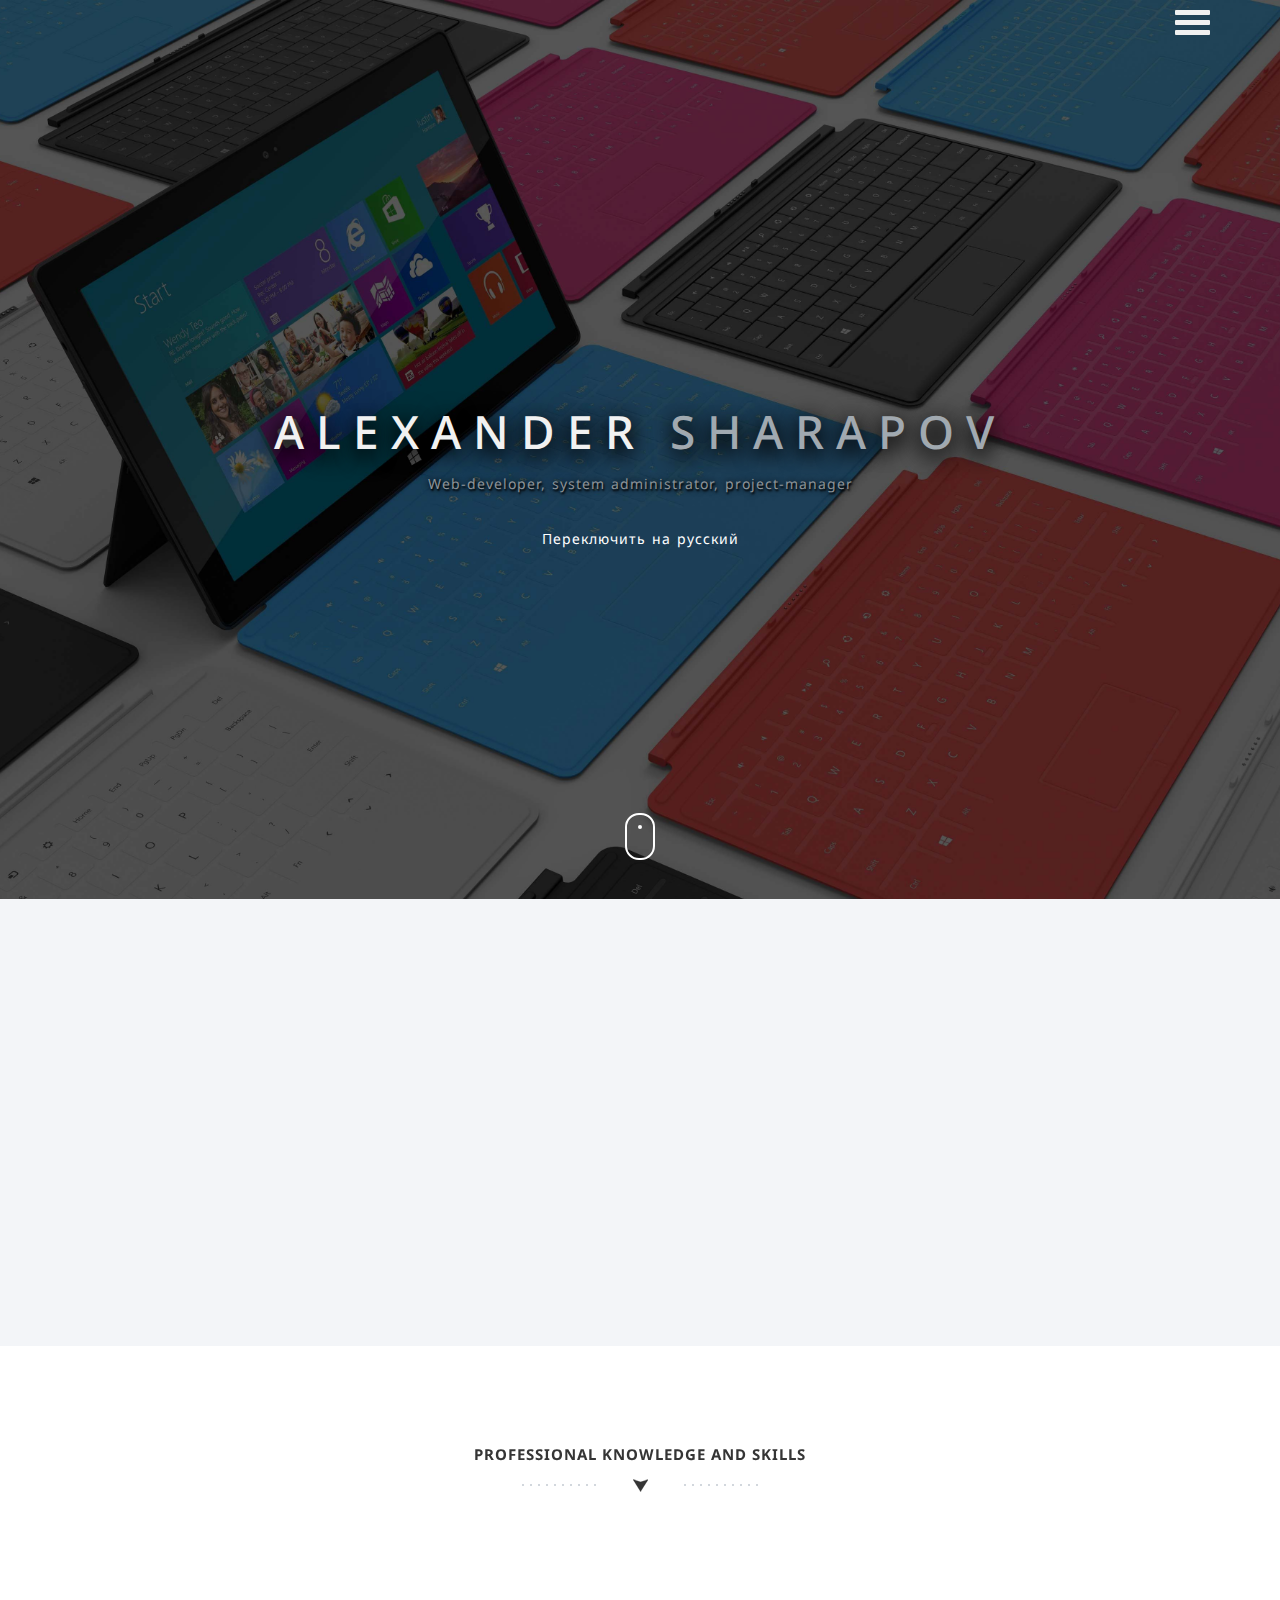
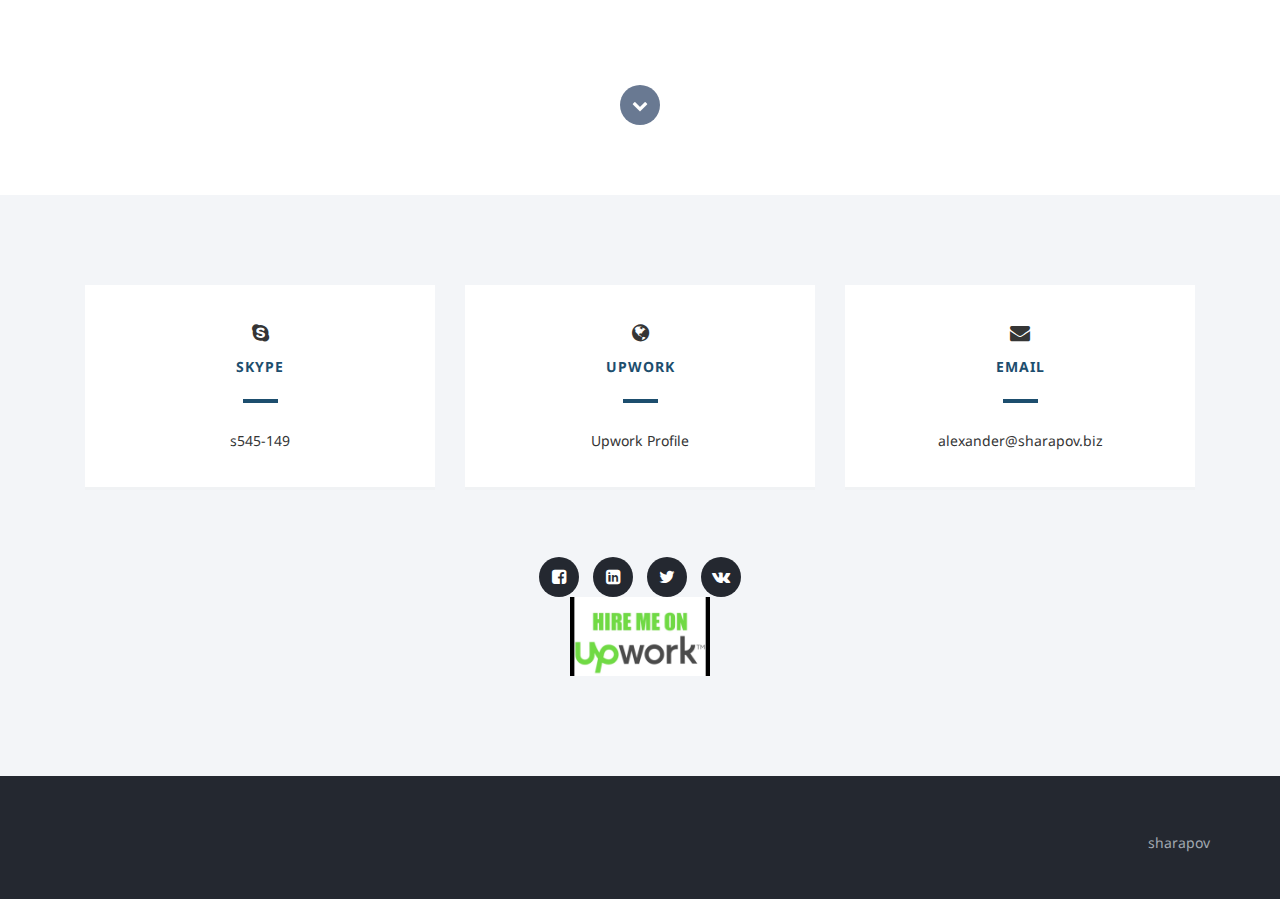
<file: index.html>
<!DOCTYPE html>
<html lang="en">
  <head>
    <meta charset="utf-8">
    <meta http-equiv="X-UA-Compatible" content="IE=edge">
    <meta name="viewport" content="width=device-width, initial-scale=1">
    <title>Alexander Sharapov. Web-developer, system administrator, project-manager.</title>
    <meta name="description" content="Hi there, welcome to my personal page. If my knowledge and skills are suitable for your needs, please contact me.">
    <link href="https://fonts.googleapis.com/css?family=Noto+Sans" rel="stylesheet">
    <link href="css/bootstrap.min.css" rel="stylesheet">
    <link href="css/font-awesome.min.css" rel="stylesheet">
    <link href="css/flexslider.css" rel="stylesheet">
    <link href="css/styles.css" rel="stylesheet">
    <link href="css/queries.css" rel="stylesheet">
    <link href="css/animate.css" rel="stylesheet">
    <!--[if lt IE 9]>
      <script src="js/html5shiv.js" type="text/javascript"></script>
      <script src="js/respond.min.js" type="text/javascript"></script>
    <![endif]-->
      </head>
      <body id="top">
        <header id="home">
          <nav>
            <div class="container-fluid">
              <div class="row">
                <div class="col-md-8 col-md-offset-2 col-sm-8 col-sm-offset-2 col-xs-8 col-xs-offset-2">
                  <nav class="pull">
                    <ul class="top-nav">
                      <li><a href="#intro">About me <span class="indicator"><i class="fa fa-angle-right"></i></span></a></li>
                      <li><a href="#features">My skills<span class="indicator"><i class="fa fa-angle-right"></i></span></a></li>
                      <li><a href="#portfolio">Portfolio <span class="indicator"><i class="fa fa-angle-right"></i></span></a></li>
                      <li><a href="#contact">Contacts <span class="indicator"><i class="fa fa-angle-right"></i></span></a></li>
                    </ul>
                  </nav>
                </div>
              </div>
            </div>
          </nav>
          <section class="hero" id="hero">
            <div class="container">
              <div class="row nav-row">
                <div class="col-md-12 text-right navicon">
                  <a id="nav-toggle" class="nav_slide_button" href="#"><span></span></a>
                </div>
              </div>
              <div class="hero-title">
                <div class="row">
                  <div class="col-md-10 col-md-offset-1 text-center">
                    <h1 class="animated fadeInDown">ALEXANDER <span>SHARAPOV</span></h1>
                    <p class="animated fadeInUp delay-05s">Web-developer, system administrator, project-manager</p>
                    <p class="switch-language"><a href="index-ru.html">Переключить на русский</a></p>
                  </div>
                </div>
              </div>
              <div class="mouse-wrapper animated fadeInDown delay-1s">
                <div class="mouse">
                  <div class="mouse-scroll"></div>
                </div>
              </div>
            </div>
          </section>
        </header>
        <section class="intro text-center section-padding" id="intro">
          <div class="container">
            <div class="row">
              <div class="col-md-8 col-md-offset-2 wp1">
                <h1 class="arrow">About me</h1>
                  <p>Hey there. I'm Alex. I have more than 10 years of experience in web dev and programming, more than 5 years of team play. I have great experience in OOP, MVC, SQL/noSQL databases and VCS. I will provide professional PHP5/7 applications, client-server applications, webapi and e-commerce unit and acceptance testing, UX/UI development. I prefer to find a balance between dev speed and quality of the end product, because when you rush you do the shit, but when you do leisurely there is a little chance to make a best product over the world even that's a simple website.</p>
              </div>
            </div>
          </div>
        </section>
        <section class="features text-center section-padding" id="features">
          <div class="container">
            <div class="row">
              <div class="col-md-12">
                <h1 class="arrow">Professional knowledge and skills</h1>
                <div class="features-wrapper">
                  <div class="col-md-4 wp2">
                    <div class="icon">
                      <i class="fa fa-laptop shadow"></i>
                    </div>
                    <h2>Web-programming</h2>
                    <p>More than 10 years of web-programming, web-sites and applications development alone and/or as a team member. Testing.</p>
                  </div>
                  <div class="col-md-4 wp2 delay-05s">
                    <div class="icon">
                      <i class="fa fa-terminal shadow"></i>
                    </div>
                    <h2>Linux administration</h2>
                    <p>Great experience in Linux/Windows server administering, setup and configuring software, fixing a problems.</p>
                  </div>
                  <div class="col-md-4 wp2 delay-1s">
                    <div class="icon">
                      <i class="fa fa-comments-o shadow"></i>
                    </div>
                    <h2>Project management</h2>
                    <p>Direction, coordination, implementation, execution, quality control and completion of web & mobile projects.</p>
                  </div>
                  <div class="clearfix"></div>
                </div>
              </div>
            </div>
          </div>
        </section>
        <section class="swag text-center">
          <div class="container">
            <div class="row">
              <div class="col-md-8 col-md-offset-2">
                <h1>Portfolio</h1>
                <a href="#portfolio" class="down-arrow-btn"><i class="fa fa-chevron-down"></i></a>
              </div>
            </div>
          </div>
        </section>
        <section class="portfolio text-center section-padding" id="portfolio">
          <div class="container">
            <div class="row">
              <div id="portfolioSlider">
                <ul class="slides">
                  <li>
                    <div class="col-md-4 wp4">
                      <div class="overlay-effect effects clearfix">
                        <div class="img">
                          <img src="portfolio/jjpanda_com.jpg" alt="Email Marketing Tool - JJpanda.com">
                        </div>
                      </div>
                      <h2>Email Marketing Tool - JJpanda.com</h2>
                      <p>It's a complex email marketing tool based on Zend 2 + MySQL. Allows to create custom email lists based on preferred country and industry, upload own lists, run email campaigns and etc. Has a powerful reporting panel.</p>
                      <p><a href="http://jjpanda.com" rel="nofollow" target="_blank">Open web-site</a></p>
                    </div>
                    <div class="col-md-4 wp4 delay-05s">
                      <div class="overlay-effect effects clearfix">
                        <div class="img">
                          <img src="portfolio/ez-spokesperson-creator.jpg" alt="EZ Spokesperson Creator">
                        </div>
                      </div>
                      <h2>EZ Spokesperson Creator</h2>
                      <p>Cloud-based software that has over 100+ pre made spokesperson videos that you can edit and customize. You can choose from many different models and your own graphics and text and even customize the background behind the spokesperson with just a few clicks of mouse!</p>
                      <p><a href="https://ezmembersarea.com" rel="nofollow" target="_blank">Open web-site</a></p>
                    </div>
                    <div class="col-md-4 wp4 delay-1s">
                      <div class="overlay-effect effects clearfix">
                        <div class="img">
                          <img src="portfolio/foxynotes_com.jpg" alt="FoxyNotes">
                        </div>
                      </div>
                      <h2>FoxyNotes</h2>
                      <p>Own project. Google Drive driven cloud based service to automatic publishing gdocs into the blog. Based on Zend Framework 2.</p>
                      <p><a href="http://foxynotes.com" target="_blank">Open web-site</a></p>
                    </div>
                  </li>
                  <li>
                    <div class="col-md-4 wp4">
                      <div class="overlay-effect effects clearfix">
                        <div class="img">
                          <img src="portfolio/smart_wifi_info.jpg" alt="Smart WiFi">
                        </div>
                      </div>
                      <h2>Smart WiFi</h2>
                      <p>Captive portal authentication server and reporting panel. The application works with WiFiDog captive portal and provides portal specific content management and reports for client companies. Based on Zend Framework.</p>
                      <p><a href="http://www.smart-wifi.info" rel="nofollow" target="_blank">Open web-site</a></p>
                    </div>
                    <div class="col-md-4 wp4 delay-05s">
                      <div class="overlay-effect effects clearfix">
                        <div class="img">
                          <img src="portfolio/buhayofw_com.jpg" alt="Social community project BuhayOFW">
                        </div>
                      </div>
                      <h2>Social community project BuhayOFW</h2>
                      <p>It's a large community project where the people are able to ask a questions for government officials, professionals or other members about an issues in the different areas. Also the people can share their interests, working experience, activities, backgrounds or real-life connections. More than 20k active users daily. Custom PHP.</p>
                      <p><a href="http://www.buhayofw.com" rel="nofollow" target="_blank">Open web-site</a></p>
                    </div>
                    <div class="col-md-4 wp4 delay-1s">
                      <div class="overlay-effect effects clearfix">
                        <div class="img">
                          <img src="portfolio/game_ru.jpg" alt="Interactive game">
                        </div>
                      </div>
                      <h2>Interactive game where the users can check their knowledge in interior design</h2>
                      <p>The game has several levels. At each level the user sees an image of interior and four possible design styles and must choose the most suitable style.</p>
                      <p><a href="http://game.archimir.ru/" rel="nofollow" target="_blank">Open web-site</a></p>
                    </div>
                  </li>
                  <li>
                    <div class="col-md-4 wp4">
                      <div class="overlay-effect effects clearfix">
                        <div class="img">
                          <img src="portfolio/purebulk_com.jpg" alt="Pure Bulk, Vitamins and Dietary Supplements">
                        </div>
                      </div>
                      <h2>Pure Bulk, Vitamins and Dietary Supplements</h2>
                      <p>Popular US web-shop of vitamins and dietary supplements. More than 30k active users daily. Based on Magento E-commerce.</p>
                      <p><a href="http://purebulk.com" rel="nofollow" target="_blank">Open web-site</a></p>
                    </div>
                  </li>
                </ul>
              </div>
            </div>
          </div>
        </section>
        <section class="contact swag text-center">
          <div class="container">
            <div class="row">
              <div class="col-md-8 col-md-offset-2">
                <h1>Contacts</h1>
                <a href="#contact" class="down-arrow-btn"><i class="fa fa-chevron-down"></i></a>
              </div>
            </div>
          </div>
        </section>
        <section class="dark-bg text-center section-padding contact-wrap" id="contact">
          <div class="container">
            <div class="row contact-details">
              <div class="col-md-4">
                <div class="light-box box-hover">
                  <h2><i class="fa fa-skype"></i><span>Skype</span></h2>
                  <p><a href="skype:s545-149?chat">s545-149</a></p>
                </div>
              </div>
              <div class="col-md-4">
                <div class="light-box box-hover">
                  <h2><i class="fa fa-globe"></i><span>Upwork</span></h2>
                  <p><a href="https://www.upwork.com/freelancers/sharapov" target="_blank">Upwork Profile</a></p>
                </div>
              </div>
              <div class="col-md-4">
                <div class="light-box box-hover">
                  <h2><i class="fa fa-envelope"></i><span>Email</span></h2>
                  <p><a href="mailto:alexander@sharapov.biz?subject=Ask%20for%20a%20project">alexander@sharapov.biz</a></p>
                </div>
              </div>
            </div>
            <div class="row">
              <div class="col-md-12">
                <ul class="social-buttons">
                  <li><a href="https://www.facebook.com/sharapovalex" class="social-btn" target="_blank"><i class="fa fa-facebook-square"></i></a></li>
                  <li><a href="http://linkedin.com/in/sharapovalexander" class="social-btn" target="_blank"><i class="fa fa-linkedin-square"></i></a></li>
                  <li><a href="https://twitter.com/sharapovalex" class="social-btn" target="_blank"><i class="fa fa-twitter"></i></a></li>
                  <li><a href="http://vk.com/sharapovalexander" class="social-btn" target="_blank"><i class="fa fa-vk"></i></a></li>
                </ul>
              </div>
              <div class="hire-me text-center">
                <a href="https://www.upwork.com/freelancers/sharapov" target="_blank"><img src="/img/hire-me.jpg" /></a>
              </div>
            </div>
          </div>
        </section>
        <footer>
          <div class="container">
            <div class="row">
              <div class="col-md-6">
                <!--ul class="legals">
                  <li><a href="#">Terms &amp; Conditions</a></li>
                  <li><a href="#">Legals</a></li>
                </ul-->
              </div>
              <div class="col-md-6 credit">
                <p><a href="http://www.sharapov.biz/">sharapov</a></p>
              </div>
            </div>
          </div>
        </footer>
        <a href="#top" class="up-btn"><i class="fa fa-chevron-up"></i></a>
        <script src="js/jquery.min.js" type="text/javascript"></script>
        <script src="js/waypoints.min.js" type="text/javascript"></script>
        <script src="js/bootstrap.min.js" type="text/javascript"></script>
        <script src="js/jquery.mousewheel-3.0.6.pack.js" type="text/javascript"></script>
        <script src="js/jquery.flexslider.js" type="text/javascript"></script>
        <script src="js/modernizr.js" type="text/javascript"></script>
        <script src="js/scripts.js" type="text/javascript"></script>
        <!-- Yandex.Metrika counter --> <script type="text/javascript"> (function (d, w, c) { (w[c] = w[c] || []).push(function() { try { w.yaCounter6621283 = new Ya.Metrika({ id:6621283, clickmap:true, trackLinks:true, accurateTrackBounce:true, webvisor:true }); } catch(e) { } }); var n = d.getElementsByTagName("script")[0], s = d.createElement("script"), f = function () { n.parentNode.insertBefore(s, n); }; s.type = "text/javascript"; s.async = true; s.src = "https://mc.yandex.ru/metrika/watch.js"; if (w.opera == "[object Opera]") { d.addEventListener("DOMContentLoaded", f, false); } else { f(); } })(document, window, "yandex_metrika_callbacks"); </script> <noscript><div><img src="https://mc.yandex.ru/watch/6621283" style="position:absolute; left:-9999px;" alt="" /></div></noscript> <!-- /Yandex.Metrika counter -->
      </body>
    </html>
</file>
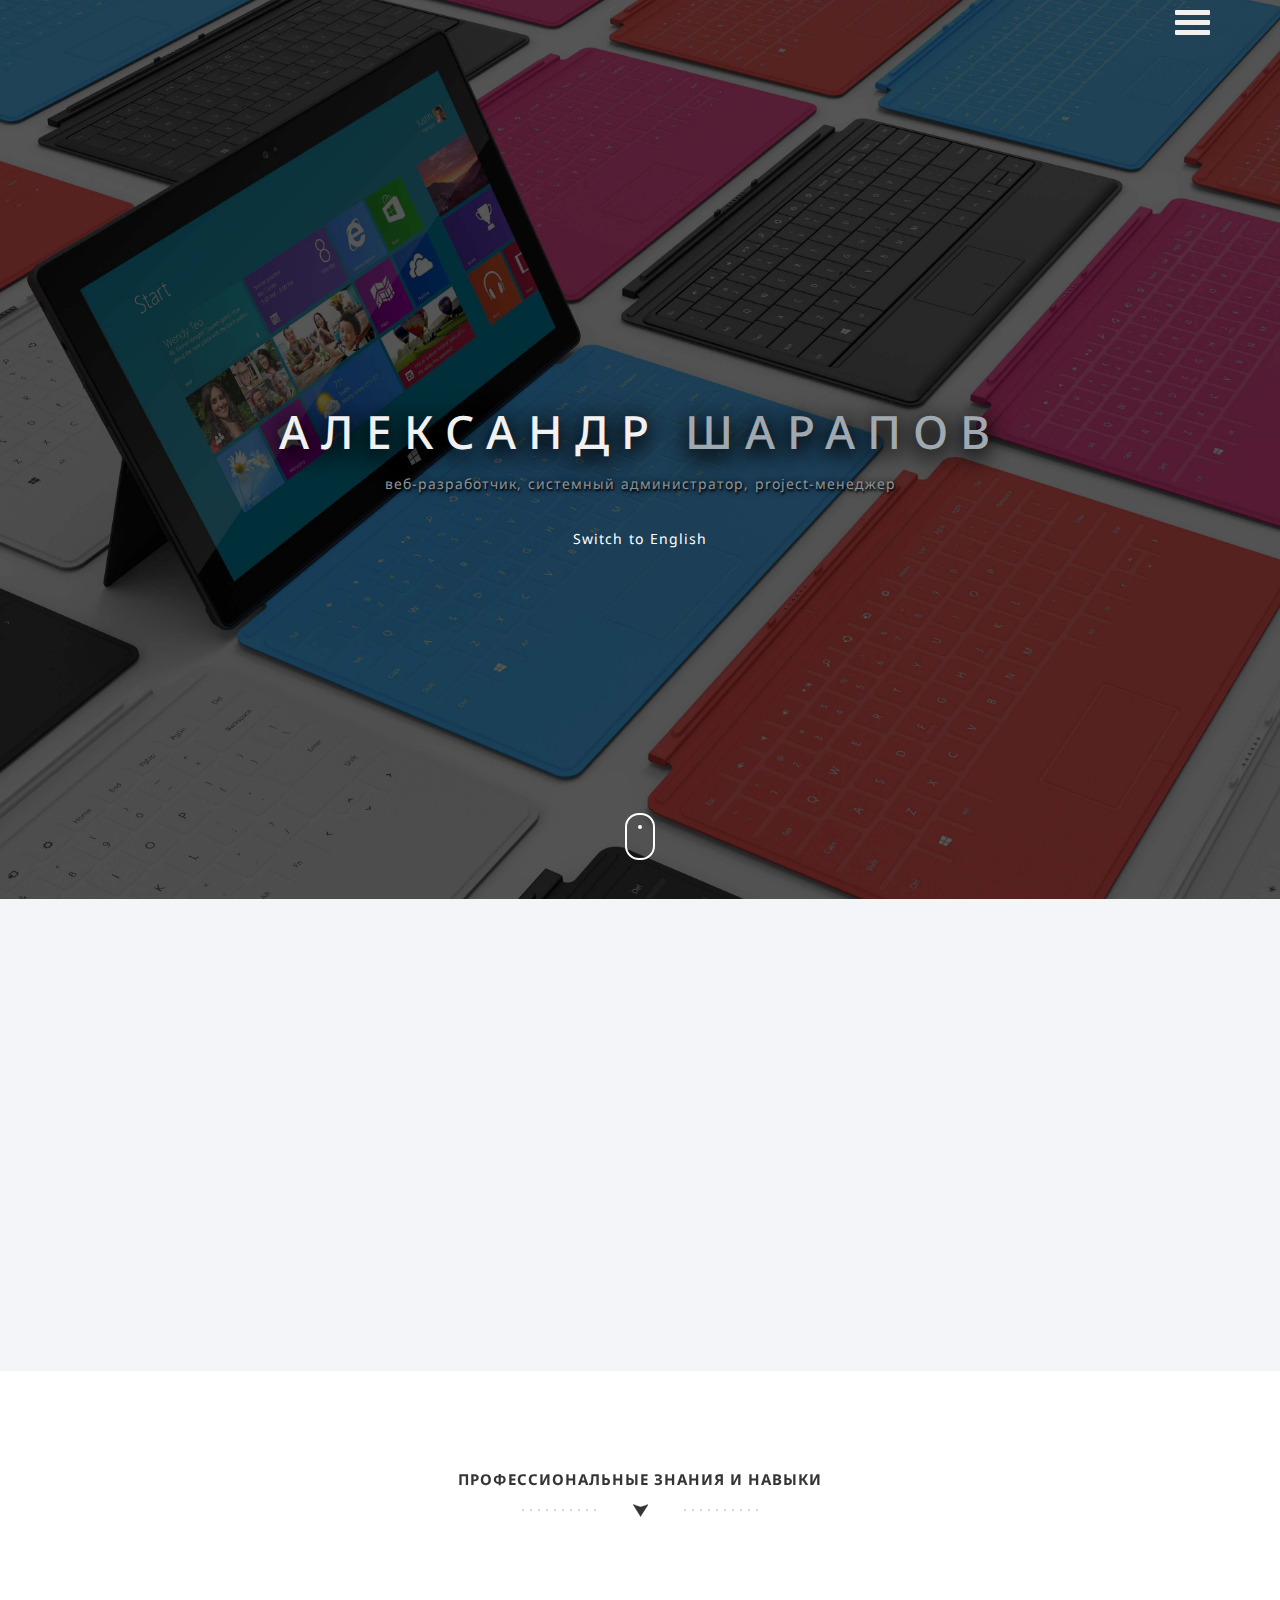
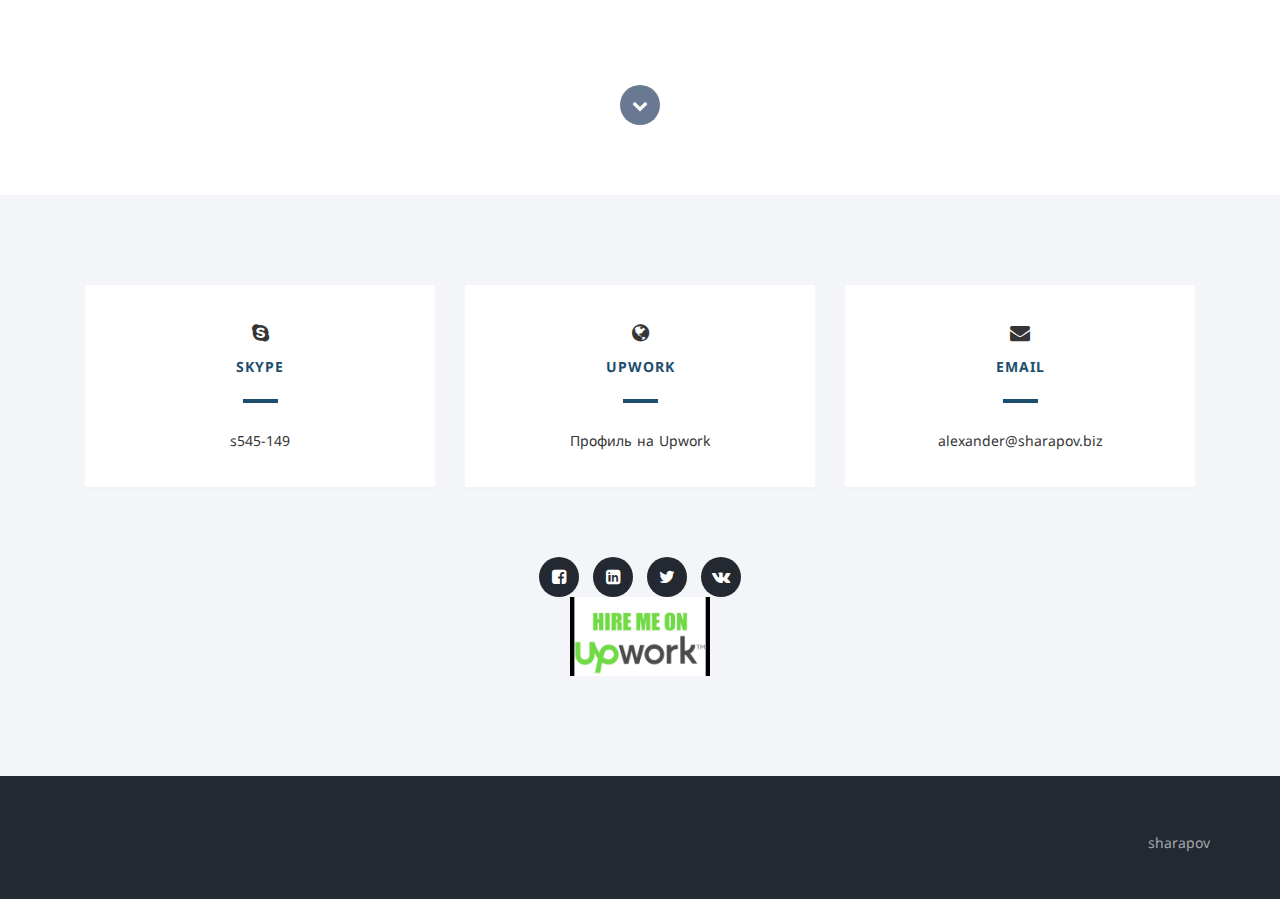
<file: index-ru.html>
<!DOCTYPE html>
<html lang="ru">
  <head>
    <meta charset="utf-8">
    <meta http-equiv="X-UA-Compatible" content="IE=edge">
    <meta name="viewport" content="width=device-width, initial-scale=1">
    <title>Александр Шарапов. Веб-разработчик, системный администратор, project-менеджер.</title>
    <meta name="description" content="Привет, добро пожаловать на мою персональную страницу. Если мои навыки и умения подходят для ваших задач, свяжитесь со мной.">
    <link href="https://fonts.googleapis.com/css?family=Noto+Sans" rel="stylesheet">
    <link href="css/bootstrap.min.css" rel="stylesheet">
    <link href="css/font-awesome.min.css" rel="stylesheet">
    <link href="css/flexslider.css" rel="stylesheet">
    <link href="css/styles.css" rel="stylesheet">
    <link href="css/queries.css" rel="stylesheet">
    <link href="css/animate.css" rel="stylesheet">
    <!--[if lt IE 9]>
      <script src="js/html5shiv.js" type="text/javascript"></script>
      <script src="js/respond.min.js" type="text/javascript"></script>
    <![endif]-->
      </head>
      <body id="top">
        <header id="home">
          <nav>
            <div class="container-fluid">
              <div class="row">
                <div class="col-md-8 col-md-offset-2 col-sm-8 col-sm-offset-2 col-xs-8 col-xs-offset-2">
                  <nav class="pull">
                    <ul class="top-nav">
                      <li><a href="#intro">Обо мне <span class="indicator"><i class="fa fa-angle-right"></i></span></a></li>
                      <li><a href="#features">Навыки и умения <span class="indicator"><i class="fa fa-angle-right"></i></span></a></li>
                      <li><a href="#portfolio">Портфолио <span class="indicator"><i class="fa fa-angle-right"></i></span></a></li>
                      <li><a href="#contact">Контакты <span class="indicator"><i class="fa fa-angle-right"></i></span></a></li>
                    </ul>
                  </nav>
                </div>
              </div>
            </div>
          </nav>
          <section class="hero" id="hero">
            <div class="container">
              <div class="row nav-row">
                <div class="col-md-12 text-right navicon">
                  <a id="nav-toggle" class="nav_slide_button" href="#"><span></span></a>
                </div>
              </div>
              <div class="hero-title">
                <div class="row">
                  <div class="col-md-10 col-md-offset-1 text-center">
                    <h1 class="animated fadeInDown">АЛЕКСАНДР <span>ШАРАПОВ</span></h1>
                    <p class="animated fadeInUp delay-05s">веб-разработчик, системный администратор, project-менеджер</p>
                    <p class="switch-language"><a href="index.html">Switch to English</a></p>
                  </div>
                </div>
              </div>
              <div class="mouse-wrapper animated fadeInDown delay-1s">
                <div class="mouse">
                  <div class="mouse-scroll"></div>
                </div>
              </div>
            </div>
          </section>
        </header>
        <section class="intro text-center section-padding" id="intro">
          <div class="container">
            <div class="row">
              <div class="col-md-8 col-md-offset-2 wp1">
                <h1 class="arrow">Обо мне</h1>
                  <p>Привет, меня зовут Александр. Я занимаюсь веб-разработкой более 10 лет, более 5 лет командной работы. Владею различными технологиями и принципами ведения разработки. Имею опыт в администрировании Linux и Windows серверов, а так же управлением командой и управлением проектами. Имею отличные знания ООП, большой опыт работы с MVC фреймворками, системами баз данных и контроля версий, разработки клиент-серверных приложений с использованием JSON-RPC, SOAP и REST-API архитектуры, методиками модульного и приемочного тестирования, проектирования пользовательских интерфейсов.</p>
              </div>
            </div>
          </div>
        </section>
        <section class="features text-center section-padding" id="features">
          <div class="container">
            <div class="row">
              <div class="col-md-12">
                <h1 class="arrow">Профессиональные знания и навыки</h1>
                <div class="features-wrapper">
                  <div class="col-md-4 wp2">
                    <div class="icon">
                      <i class="fa fa-laptop shadow"></i>
                    </div>
                    <h2>Веб-программирование</h2>
                    <p>Более десяти лет работы в области веб-программирования и разработки веб-проектов и приложений любой сложности, как в команде, так и в одиночку. Тестирование.</p>
                  </div>
                  <div class="col-md-4 wp2 delay-05s">
                    <div class="icon">
                      <i class="fa fa-terminal shadow"></i>
                    </div>
                    <h2>Администрирование серверов</h2>
                    <p>Большой опыт администрирования серверов на базе Linux и Windows, установка ПО, решение проблем.</p>
                  </div>
                  <div class="col-md-4 wp2 delay-1s">
                    <div class="icon">
                      <i class="fa fa-comments-o shadow"></i>
                    </div>
                    <h2>Управление проектами</h2>
                    <p>Разработка норм и правил реализации, планирование и контроль сроков, ведение коммуникаций, координирование команды разработчиков.</p>
                  </div>
                  <div class="clearfix"></div>
                </div>
              </div>
            </div>
          </div>
        </section>
        <section class="swag text-center">
          <div class="container">
            <div class="row">
              <div class="col-md-8 col-md-offset-2">
                <h1>Портфолио</h1>
                <a href="#portfolio" class="down-arrow-btn"><i class="fa fa-chevron-down"></i></a>
              </div>
            </div>
          </div>
        </section>
        <section class="portfolio text-center section-padding" id="portfolio">
          <div class="container">
            <div class="row">
              <div id="portfolioSlider">
                <ul class="slides">
                  <li>
                    <div class="col-md-4 wp4">
                      <div class="overlay-effect effects clearfix">
                        <div class="img">
                          <img src="portfolio/jjpanda_com.jpg" alt="Утилита для Email маркетинга">
                        </div>
                      </div>
                      <h2>Утилита для Email маркетинга</h2>
                      <p>Маркетинговая утилита, позволяющая пользователям делать массовые рассылки по электронной почте. Позволяет создавать списки Email, создавать кампании и пр. Создано на базе Zend Framework 2.</p>
                      <p><a href="http://jjpanda.com" rel="nofollow" target="_blank">Открыть сайт</a></p>
                    </div>
                    <div class="col-md-4 wp4 delay-05s">
                      <div class="overlay-effect effects clearfix">
                        <div class="img">
                          <img src="portfolio/ez-spokesperson-creator.jpg" alt="EZ Spokesperson Creator">
                        </div>
                      </div>
                      <h2>EZ Spokesperson Creator</h2>
                      <p>Первый в мире облачный сервис для создания маркетинговых видео с участием живых актеров. Позволяет легко создать маркетинговое видео на любую тематику.</p>
                      <p><a href="https://ezmembersarea.com" rel="nofollow" target="_blank">Открыть сайт</a></p>
                    </div>
                    <div class="col-md-4 wp4 delay-1s">
                      <div class="overlay-effect effects clearfix">
                        <div class="img">
                          <img src="portfolio/foxynotes_com.jpg" alt="Блог-платформа FoxyNotes">
                        </div>
                      </div>
                      <h2>Блог-платформа FoxyNotes</h2>
                      <p>Собственный проект. Сервис, превращающий ваш Google Диск в систему управления контентом. Создано на базе Zend Framework 2.</p>
                      <p><a href="http://foxynotes.com" target="_blank">Открыть сайт</a></p>
                    </div>
                  </li>
                  <li>
                    <div class="col-md-4 wp4">
                      <div class="overlay-effect effects clearfix">
                        <div class="img">
                          <img src="portfolio/smart_wifi_info.jpg" alt="Smart WiFi">
                        </div>
                      </div>
                      <h2>Smart WiFi</h2>
                      <p>Сервис аутентификации клиентских устройств в WiFi сети по технологии captive portal и панель управления. Создано на базе Zend Framework.</p>
                      <p><a href="http://www.smart-wifi.info" rel="nofollow" target="_blank">Открыть сайт</a></p>
                    </div>
                    <div class="col-md-4 wp4 delay-05s">
                      <div class="overlay-effect effects clearfix">
                        <div class="img">
                          <img src="portfolio/buhayofw_com.jpg" alt="QA портал BuhayOFW">
                        </div>
                      </div>
                      <h2>QA портал BuhayOFW</h2>
                      <p>Популярный портал, использующийся в основном филиппинскими рабочими для выяснения особенностей работы за границей и/или в своей стране. Более 20 тысяч активных пользователей ежедневно. Создан на собственном движке.</p>
                      <p><a href="http://www.buhayofw.com" rel="nofollow" target="_blank">Открыть сайт</a></p>
                    </div>
                    <div class="col-md-4 wp4 delay-1s">
                      <div class="overlay-effect effects clearfix">
                        <div class="img">
                          <img src="portfolio/game_ru.jpg" alt="Интерактивная игра Угадай стиль интерьера">
                        </div>
                      </div>
                      <h2>Интерактивная игра "Угадай стиль интерьера"</h2>
                      <p>Интерактивная игра в которой пользователи по картинке должны угадать стиль интерьера.</p>
                      <p><a href="http://game.archimir.ru/" rel="nofollow" target="_blank">Открыть сайт</a></p>
                    </div>
                  </li>
                  <li>
                    <div class="col-md-4 wp4">
                      <div class="overlay-effect effects clearfix">
                        <div class="img">
                          <img src="portfolio/purebulk_com.jpg" alt="Purebulk.com интернет-магазин">
                        </div>
                      </div>
                      <h2>Purebulk.com интернет-магазин</h2>
                      <p>Популярный американский интернет-магазин пищевых добавок и БАДов. Более 20 тыс активных пользователей ежедневно. Создано на базе Magento E-commerce.</p>
                      <p><a href="http://purebulk.com" rel="nofollow" target="_blank">Открыть сайт</a></p>
                    </div>
                  </li>
                </ul>
              </div>
            </div>
          </div>
        </section>
        <section class="contact swag text-center">
          <div class="container">
            <div class="row">
              <div class="col-md-8 col-md-offset-2">
                <h1>Контакты</h1>
                <a href="#contact" class="down-arrow-btn"><i class="fa fa-chevron-down"></i></a>
              </div>
            </div>
          </div>
        </section>
        <section class="dark-bg text-center section-padding contact-wrap" id="contact">
          <div class="container">
            <div class="row contact-details">
              <div class="col-md-4">
                <div class="light-box box-hover">
                  <h2><i class="fa fa-skype"></i><span>Skype</span></h2>
                  <p><a href="skype:s545-149?chat">s545-149</a></p>
                </div>
              </div>
              <div class="col-md-4">
                <div class="light-box box-hover">
                  <h2><i class="fa fa-globe"></i><span>Upwork</span></h2>
                  <p><a href="https://www.upwork.com/freelancers/sharapov" target="_blank">Профиль на Upwork</a></p>
                </div>
              </div>
              <div class="col-md-4">
                <div class="light-box box-hover">
                  <h2><i class="fa fa-envelope"></i><span>Email</span></h2>
                  <p><a href="mailto:alexander@sharapov.biz?subject=Ask%20for%20a%20project">alexander@sharapov.biz</a></p>
                </div>
              </div>
            </div>
            <div class="row">
              <div class="col-md-12">
                <ul class="social-buttons">
                  <li><a href="https://www.facebook.com/sharapovalex" class="social-btn" target="_blank"><i class="fa fa-facebook-square"></i></a></li>
                  <li><a href="http://linkedin.com/in/sharapovalexander" class="social-btn" target="_blank"><i class="fa fa-linkedin-square"></i></a></li>
                  <li><a href="https://twitter.com/sharapovalex" class="social-btn" target="_blank"><i class="fa fa-twitter"></i></a></li>
                  <li><a href="http://vk.com/sharapovalexander" class="social-btn" target="_blank"><i class="fa fa-vk"></i></a></li>
                </ul>
              </div>
              <div class="hire-me text-center">
                <a href="https://www.upwork.com/freelancers/sharapov" target="_blank"><img src="/img/hire-me.jpg" /></a>
              </div>
            </div>
          </div>
        </section>
        <footer>
          <div class="container">
            <div class="row">
              <div class="col-md-6">
                <!--ul class="legals">
                  <li><a href="#">Terms &amp; Conditions</a></li>
                  <li><a href="#">Legals</a></li>
                </ul-->
              </div>
              <div class="col-md-6 credit">
                <p><a href="http://www.sharapov.biz/">sharapov</a></p>
              </div>
            </div>
          </div>
        </footer>
        <a href="#top" class="up-btn"><i class="fa fa-chevron-up"></i></a>
        <script src="js/jquery.min.js" type="text/javascript"></script>
        <script src="js/waypoints.min.js" type="text/javascript"></script>
        <script src="js/bootstrap.min.js" type="text/javascript"></script>
        <script src="js/jquery.mousewheel-3.0.6.pack.js" type="text/javascript"></script>
        <script src="js/jquery.flexslider.js" type="text/javascript"></script>
        <script src="js/modernizr.js" type="text/javascript"></script>
        <script src="js/scripts.js" type="text/javascript"></script>
        <!-- Yandex.Metrika counter --> <script type="text/javascript"> (function (d, w, c) { (w[c] = w[c] || []).push(function() { try { w.yaCounter6621283 = new Ya.Metrika({ id:6621283, clickmap:true, trackLinks:true, accurateTrackBounce:true, webvisor:true }); } catch(e) { } }); var n = d.getElementsByTagName("script")[0], s = d.createElement("script"), f = function () { n.parentNode.insertBefore(s, n); }; s.type = "text/javascript"; s.async = true; s.src = "https://mc.yandex.ru/metrika/watch.js"; if (w.opera == "[object Opera]") { d.addEventListener("DOMContentLoaded", f, false); } else { f(); } })(document, window, "yandex_metrika_callbacks"); </script> <noscript><div><img src="https://mc.yandex.ru/watch/6621283" style="position:absolute; left:-9999px;" alt="" /></div></noscript> <!-- /Yandex.Metrika counter -->
      </body>
    </html>
</file>
<file: css/queries.css>
/* 320px (iPhone) */
@media screen and (max-width:320px) {
}
/* 480px (WVGA - Low End Windows Phone) */
@media screen and (max-width:480px) {
	.wrapper { background: #f3f5f8; height: 640px; }
	.iphone { display: none; }
	.fluid-white { display: none; }
	.wp2, .wp4, .wp5, .light-box { margin-bottom: 30px; }
	.legals { text-align: center; margin: 0; padding: 0; }
	.credit { text-align: center; }
}
/* xGA iPad */
@media screen and (max-width:1024px) {
	.wp3 { background-position: 50px 0; }
	.swag { background-attachment: scroll; }
	.subscribe { background-attachment: scroll; }
}
/* 1200px (Small Desktop, Netbook) */
@media screen and (max-width:1280px) {
	.wp3 { background-position: 50px 0; }
}
/* Bootstrap 990px Breakpoint to 480px */
@media screen and (min-width:480px) and (max-width:991px) {
	.iphone { display: none; }
	.fluid-white { display: none; }
	.wrapper { background: #f3f5f8; height: 540px; }
	.wp2, .wp4, .wp5, .light-box { margin-bottom: 30px; }
	.legals { text-align: center; margin: 0; padding: 0; }
	.credit { text-align: center; }
}
</file>
<file: css/styles.css>
/* ! normalize.css v1.0.0 | MIT License | git.io/normalize */

/* ==========================================================================
HTML5 display definitions
========================================================================== */

/* * Corrects `block` display not defined in IE 6/7/8/9 and Firefox 3. */

article, aside, details, figcaption, figure, footer, header, hgroup, nav, section, summary {
  display: block;
}

/* * Corrects `inline-block` display not defined in IE 6/7/8/9 and Firefox 3. */
audio, canvas, video {
  display: inline-block;
  *display: inline;
  *zoom: 1;
}

/* * Prevents modern browsers from displaying `audio` without controls.
* Remove excess height in iOS 5 devices. */
audio:not([controls]) {
  display: none;
  height: 0;
}

/* * Addresses styling for `hidden` attribute not present in IE 7/8/9, Firefox 3, * and Safari 4.
* Known issue:no IE 6 support. */
[hidden] {
  display: none;
}

/* ==========================================================================
Base
========================================================================== */
/* * 1. Corrects text resizing oddly in IE 6/7 when body `font-size` is set using
*    `em` units.
* 2. Prevents iOS text size adjust after orientation change, without disabling
*    user zoom. */

html {
  font-size: 100%; /* 1 */
  -webkit-text-size-adjust: 100%; /* 2 */
  -ms-text-size-adjust: 100%; /* 2 */
}

html, html a {
  -webkit-font-smoothing: antialiased;
  text-shadow: 1px 1px 1px rgba(0, 0, 0, 0.004);
}

/* * Addresses `font-family` inconsistency between `textarea` and other form
* elements. */
html, button, input, select, textarea {
  font-family: 'Noto Sans', sans-serif;
}

/* * Addresses margins handled incorrectly in IE 6/7. */
body {
  margin: 0;
  font-family: 'Noto Sans', sans-serif;
}

/* ==========================================================================
Links
========================================================================== */
/* * Addresses `outline` inconsistency between Chrome and other browsers. */

a:focus {
  outline: thin dotted;
}

/* * Improves readability when focused and also mouse hovered in all browsers. */
a:active, a:hover {
  outline: 0;
}

/* ==========================================================================
Typography
========================================================================== */
/* * Addresses font sizes and margins set differently in IE 6/7.
* Addresses font sizes within `section` and `article` in Firefox 4+, Safari 5, * and Chrome. */

h1 {
  font-size: 2em;
  margin: 0.67em 0;
  color: #353535;
}

h2 {
  font-size: 1.5em;
  margin: 0.83em 0;
}

h3 {
  font-size: 1.17em;
  margin: 1em 0;
}

h4 {
  font-size: 1em;
  margin: 1.33em 0;
}

h5 {
  font-size: 0.83em;
  margin: 1.67em 0;
}

h6 {
  font-size: 0.75em;
  margin: 2.33em 0;
}

/* * Addresses styling not present in IE 7/8/9, Safari 5, and Chrome. */
abbr[title] {
  border-bottom: 1px dotted;
}

/* * Addresses style set to `bolder` in Firefox 3+, Safari 4/5, and Chrome. */
b, strong {
  font-weight: bold;
}

blockquote {
  margin: 1em 40px;
}

/* * Addresses styling not present in Safari 5 and Chrome. */
dfn {
  font-style: italic;
}

/* * Addresses styling not present in IE 6/7/8/9. */
mark {
  background: #ffff00;
  color: #000000;
}

/* * Addresses margins set differently in IE 6/7. */
p, pre {
  margin: 1em 0;
}

/* * Corrects font family set oddly in IE 6, Safari 4/5, and Chrome. */
code, kbd, pre, samp {
  font-family: monospace, serif;
  _font-family: 'courier new', monospace;
  font-size: 1em;
}

/* * Improves readability of pre-formatted text in all browsers. */
pre {
  white-space: pre;
  white-space: pre-wrap;
  word-wrap: break-word;
}

/* * Addresses CSS quotes not supported in IE 6/7. */
q {
  quotes: none;
}

/* * Addresses `quotes` property not supported in Safari 4. */
q:before, q:after {
  content: '';
  content: none;
}

small {
  font-size: 75%;
}

/* * Prevents `sub` and `sup` affecting `line-height` in all browsers. */
sub, sup {
  font-size: 75%;
  line-height: 0;
  position: relative;
  vertical-align: baseline;
}

sup {
  top: -0.5em;
}

sub {
  bottom: -0.25em;
}

/* ==========================================================================
Lists
========================================================================== */
/* * Addresses margins set differently in IE 6/7. */

dl, menu, ol, ul {
  margin: 1em 0;
}

dd {
  margin: 0 0 0 40px;
}

/* * Addresses paddings set differently in IE 6/7. */
menu, ol, ul {
  padding: 0 0 0 40px;
}

/* * Corrects list images handled incorrectly in IE 7. */
nav ul, nav ol {
  list-style: none;
  list-style-image: none;
}

/* ==========================================================================
Embedded content
========================================================================== */
/* * 1. Removes border when inside `a` element in IE 6/7/8/9 and Firefox 3.
* 2. Improves image quality when scaled in IE 7. */

img {
  border: 0; /* 1 */
  -ms-interpolation-mode: bicubic; /* 2 */
}

/* * Corrects overflow displayed oddly in IE 9. */
svg:not(:root) {
  overflow: hidden;
}

/* ==========================================================================
Figures
========================================================================== */
/* * Addresses margin not present in IE 6/7/8/9, Safari 5, and Opera 11. */

figure {
  margin: 0;
}

/* ==========================================================================
Forms
========================================================================== */
/* * Corrects margin displayed oddly in IE 6/7. */

form {
  margin: 0;
}

/* * Define consistent border, margin, and padding. */
fieldset {
  border: 1px solid #c0c0c0;
  margin: 0 2px;
  padding: 0.35em 0.625em 0.75em;
}

/* * 1. Corrects color not being inherited in IE 6/7/8/9.
* 2. Corrects text not wrapping in Firefox 3.
* 3. Corrects alignment displayed oddly in IE 6/7. */
legend {
  border: 0; /* 1 */
  padding: 0;
  white-space: normal; /* 2 */
  *margin-left: -7px; /* 3 */
}

/* * 1. Corrects font size not being inherited in all browsers.
* 2. Addresses margins set differently in IE 6/7, Firefox 3+, Safari 5, *    and Chrome.
* 3. Improves appearance and consistency in all browsers. */
button, input, select, textarea {
  font-size: 100%; /* 1 */
  margin: 0; /* 2 */
  vertical-align: baseline; /* 3 */
  *vertical-align: middle; /* 3 */
}

/* * Addresses Firefox 3+ setting `line-height` on `input` using ` !important` in
* the UA stylesheet. */
button, input {
  line-height: normal;
}

/* * 1. Avoid the WebKit bug in Android 4.0.* where (2) destroys native `audio`
*    and `video` controls.
* 2. Corrects inability to style clickable `input` types in iOS.
* 3. Improves usability and consistency of cursor style between image-type
*    `input` and others.
* 4. Removes inner spacing in IE 7 without affecting normal text inputs.
*    Known issue:inner spacing remains in IE 6. */
button, html input[type="button"], /* 1 */
input[type="reset"], input[type="submit"] {
  -webkit-appearance: button; /* 2 */
  cursor: pointer; /* 3 */
  *overflow: visible; /* 4 */
}

/* * Re-set default cursor for disabled elements. */
button[disabled], input[disabled] {
  cursor: default;
}

/* * 1. Addresses box sizing set to content-box in IE 8/9.
* 2. Removes excess padding in IE 8/9.
* 3. Removes excess padding in IE 7.
*    Known issue:excess padding remains in IE 6. */
input[type="checkbox"], input[type="radio"] {
  box-sizing: border-box; /* 1 */
  padding: 0; /* 2 */
  *height: 13px; /* 3 */
  *width: 13px; /* 3 */
}

/* * 1. Addresses `appearance` set to `searchfield` in Safari 5 and Chrome.
* 2. Addresses `box-sizing` set to `border-box` in Safari 5 and Chrome
*    (include `-moz` to future-proof). */
input[type="search"] {
  -webkit-appearance: textfield; /* 1 */
  -moz-box-sizing: content-box;
  -webkit-box-sizing: content-box; /* 2 */
  box-sizing: content-box;
}

/* * Removes inner padding and search cancel button in Safari 5 and Chrome
* on OS X. */
input[type="search"]::-webkit-search-cancel-button, input[type="search"]::-webkit-search-decoration {
  -webkit-appearance: none;
}

/* * Removes inner padding and border in Firefox 3+. */
button::-moz-focus-inner, input::-moz-focus-inner {
  border: 0;
  padding: 0;
}

/* * 1. Removes default vertical scrollbar in IE 6/7/8/9.
* 2. Improves readability and alignment in all browsers. */
textarea {
  overflow: auto; /* 1 */
  vertical-align: top; /* 2 */
}

/* ==========================================================================
Tables
========================================================================== */
/* * Remove most spacing between table cells. */
table {
  border-collapse: collapse;
  border-spacing: 0;
}

/* ==========================================================================
Global Styles
========================================================================== */
a {
  color: #353535;
  -webkit-transition: all 0.5s;
  -moz-transition: all 0.5s;
  -o-transition: all 0.5s;
  transition: all 0.5s;
}

a:hover, a:focus {
  color: #1d4e6e;
  text-decoration: none;
}

p {
  color: #8c9398;
  word-spacing: 1px;
  line-height: 25px;
  font-size: 14px;
}

h2 {
  font-size: 15px;
  color: #353535;
  text-transform: uppercase;
  font-weight: bold;
}

h2::after {
  content: " ";
  border: solid 2px #1d4e6e;
  display: block;
  width: 35px;
  margin: 25px auto;
}

.section-padding {
  padding: 90px 0 100px;
  position: relative;
  z-index: 100;
}

.dark-bg {
  background: #f3f5f8;
}

.light-bg {
  background-color: #ffffff;
}

.dark-box {
  background: #f3f5f8;
  -webkit-box-shadow: 0px 3px 0px 0px #f0f2f4;
  -moz-box-shadow: 0px 3px 0px 0px #f0f2f4;
  box-shadow: 0px 3px 0px 0px #f0f2f4;
}

.light-box {
  background-color: #ffffff;
  -webkit-box-shadow: 0px 3px 0px 0px #f0f2f4;
  -moz-box-shadow: 0px 3px 0px 0px #f0f2f4;
  box-shadow: 0px 3px 0px 0px #f0f2f4;
  padding: 20px 0;
}

.light-box:hover, .light-box:focus {
  -webkit-box-shadow: 0px 3px 0px 0px #1d4e6e;
  -moz-box-shadow: 0px 3px 0px 0px #1d4e6e;
  box-shadow: 0px 3px 0px 0px #1d4e6e;
}

.box-hover {
  transition: all 500ms ease-in-out;
  -webkit-transition: all 500ms ease-in-out;
  -moz-transition: all 500ms ease-in-out;
  -o-transition: all 500ms ease-in-out;
}

.box-hover:hover, .box-hover:focus {
  transform: translate(0, -15px);
  -webkit-transform: translate(0, -15px);
  -ms-transform: translate(0, -15px);
}

.wrapper {
  height: 650px;
}

.nopadding {
  padding: 0;
}

.inner {
  padding-top: 170px;
}

/* ==========================================================================
Navigation
========================================================================== */
nav {
  background-color: #242830;
  margin-top: -1px;
}

nav ul {
  list-style: none;
  padding: 0;
}

nav ul li {
  color: rgba(255, 255, 255, 0.6);
  display: block;
  border-bottom: 1px dotted rgba(255, 255, 255, 0.2);
  transition: all 0.5s ease;
  -moz-transition: all 0.5s ease;
  -webkit-transition: all 0.5s ease;
  -o-transition: all 0.5s ease;
  padding-left: 0;
  position: relative;
}

nav ul li:last-child {
  border: none;
}

nav ul li a {
  color: rgba(255, 255, 255, 0.6);
  display: block;
  padding: 20px;
  transition: all 0.5s ease;
  -moz-transition: all 0.5s ease;
  -webkit-transition: all 0.5s ease;
  -o-transition: all 0.5s ease;
  padding-left: 0;
  position: relative;
}

nav ul li a:hover, nav ul li a:focus {
  text-decoration: none;
  color: rgba(255, 255, 255, 1);
}

#nav-toggle {
  position: absolute;
  right: 15px;
  top: 0;
}

#nav-toggle {
  cursor: pointer;
  padding: 10px 35px 16px 0px;
}

#nav-toggle span, #nav-toggle span:before, #nav-toggle span:after {
  cursor: pointer;
  border-radius: 1px;
  -moz-border-radius: 1px;
  -webkit-border-radius: 1px;
  -o-border-radius: 1px;
  height: 5px;
  width: 35px;
  background: #f1f1f1;
  position: absolute;
  display: block;
  content: '';
}

#nav-toggle span:before {
  top: -10px;
}

#nav-toggle span:after {
  bottom: -10px;
}

#nav-toggle span, #nav-toggle span:before, #nav-toggle span:after {
  transition: all 500ms ease-in-out;
  -webkit-transition: all 500ms ease-in-out;
  -moz-transition: all 500ms ease-in-out;
  -o-transition: all 500ms ease-in-out;
}

#nav-toggle.active span {
  background-color: transparent;
}

#nav-toggle.active span:before, #nav-toggle.active span:after {
  top: 0;
}

#nav-toggle.active span:before {
  transform: rotate(45deg);
  -webkit-transform: rotate(45deg);
  -ms-transform: rotate(45deg);
}

#nav-toggle.active span:after {
  transform: translateY(-10px) rotate(-45deg);
  -webkit-transform: translateY(-10px) rotate(-45deg);
  -ms-transform: translateY(-10px) rotate(-45deg);
  top: 10px;
}

.navicon {
  position: relative;
  height: 26px;
}

.indicator {
  position: absolute;
  right: 0 !important;
}

.pull {
  display: none;
}

.nav-row {
  margin-top: 10px;
}

/* ==========================================================================
Hero
========================================================================== */
html, body {
  height: 100%;
}

#home {
  height: 100%;
}

.hero {
  -webkit-background-size: cover;
  -moz-background-size: cover;
  -o-background-size: cover;
  background-size: cover; /*padding: 12% 0 22%*/;
  height: 100%;
  background-image: url("../img/head-bg.jpg");
  background-position: center;
  background-attachment: fixed;
}

.hero h1 {
  font-size: 46px;
  letter-spacing: 12px;
  margin: 10px;
  color: #f1f1f1;
  text-shadow: 0 10px 20px black, 0 0 0.5em black;
}

.hero h1 span {
  color: #a1a9b0;
  display: inline-block;
}

.hero p {
  letter-spacing: 1px;
  text-shadow: 1px 2px 2px black, 0 0 0.5em black;
}

.learn-more-btn {
  background: rgba(61, 201, 179, 1);
  padding: 20px 40px;
  border-radius: 5px;
  -moz-border-radius: 5px;
  -webkit-border-radius: 5px;
  -o-border-radius: 5px;
  color: #ffffff;
  text-transform: uppercase;
  letter-spacing: 1px;
  display: inline-block;
  -webkit-box-shadow: 0px 3px 0px 0px #309383;
  -moz-box-shadow: 0px 3px 0px 0px #309383;
  box-shadow: 0px 3px 0px 0px #309383;
  margin: 60px 0 0;
  font-weight: bold;
}

.learn-more-btn:hover, .learn-more-btn:focus {
  background: rgba(61, 201, 179, 0.6);
  color: #ffffff;
}

.hero .container {
  height: 100%;
}

.hero-title {
  position: relative;
  top: 40%;
}

.hero-title p.switch-language {
  margin-top: 30px;
}

.hero-title p.switch-language a {
  color: #ffffff;
}

.hero-title p.switch-language a:hover {
  color: #d0d0d0;
}

/* ==========================================================================
Intro
========================================================================== */
.intro {
  background: #f3f5f8;
}

.intro p {
  margin: 50px 0 0;
}

h1.arrow {
  font-size: 15px;
  text-transform: uppercase;
  color: #353535;
  letter-spacing: 1px;
  background: url('../img/h1-bg.png') no-repeat center bottom;
  padding-bottom: 30px;
  font-weight: bold;
}

/* ==========================================================================
Features
========================================================================== */
.features-wrapper, .team-wrapper {
  margin: 70px 0 0;
}

.icon {
  height: 175px;
  width: 175px;
  line-height: 175px;
  max-width: 100%;
  background: #1d4e6e;
  border-radius: 50%;
  -o-border-radius: 50%;
  -moz-border-radius: 50%;
  -webkit-border-radius: 50%;
  display: block;
  color: #ffffff;
  font-size: 55px;
  text-align: center;
  vertical-align: middle;
  position: relative;
  margin: 0 auto 50px;
}

/* ==========================================================================
iPhone Section
========================================================================== */
.iphone {
  width: 50%;
  background: #f3f5f8;
  float: left;
  height: 100%;
  box-shadow: inset -15px -11px 40px -6px rgba(0, 0, 0, 0.1);
  -moz-box-shadow: inset -15px -11px 40px -6px rgba(0, 0, 0, 0.1);
  -webkit-box-shadow: inset -15px -11px 40px -6px rgba(0, 0, 0, 0.1);
  z-index: 1;
}

.fluid-white {
  width: 50%;
  background: #ffffff;
  float: right;
  height: 100%;
  z-index: 2;
}

.responsive-services {
  position: relative;
}

/* ==========================================================================
Swag
========================================================================== */
.swag {
  background: url('../img/desktop-bg.jpg') no-repeat center center;
  -webkit-background-size: cover;
  -moz-background-size: cover;
  -o-background-size: cover;
  background-size: cover;
  background-attachment: fixed;
  padding: 50px 0;
  position: relative;
  z-index: 100;
}

.swag h1 {
  color: #ffffff;
  font-size: 40px;
  text-transform: uppercase;
  letter-spacing: 5px;
}

.swag h1 span {
  display: block;
  font-size: 25px;
  margin-top: 20px;
}

.down-arrow-btn {
  width: 40px;
  height: 40px;
  border-radius: 50%;
  -moz-border-radius: 50%;
  -webkit-border-radius: 50%;
  -o-border-radius: 50%;
  background: rgba(67, 87, 119, 0.8);
  display: inline-block;
  margin: 10px auto 20px;
  color: #ffffff;
  font-size: 16px;
  line-height: 40px;
  text-align: center;
}

.down-arrow-btn:hover, .down-arrow-btn:focus {
  color: #ffffff;
  background: rgba(21, 61, 87, 1);
}

/* ==========================================================================
Portfolio
========================================================================== */
.effects {
  padding-left: 15px;
}

.effects .img {
  position: relative;
  margin-bottom: 50px;
  position: relative;
  z-index: 1;
  overflow: hidden;
  border: 1px solid #eeeeee;
}

.effects .img:nth-child(n) {
  margin-right: 5px;
}

.effects .img:first-child {
  margin-left: -15px;
}

.effects .img:last-child {
  margin-right: 0;
}

.effects .img img {
  display: block;
  margin: 0;
  padding: 0;
  height: auto;
}

.overlay {
  display: block;
  position: absolute;
  z-index: 20;
  background: rgba(29, 78, 110, 0.8);
  overflow: hidden;
  transition: all 0.5s;
  -webkit-transition: all 0.5s;
  -moz-transition: all 0.5s;
  -o-transition: all 0.5s;
}

a.close-overlay {
  display: block;
  position: absolute;
  top: 0;
  right: 0;
  z-index: 100;
  width: 45px;
  height: 45px;
  font-size: 20px;
  font-weight: 700;
  color: #ffffff;
  line-height: 45px;
  text-align: center;
  background-color: #000000;
  cursor: pointer;
}

a.close-overlay.hidden {
  display: none;
}

a.expand {
  display: block;
  position: absolute;
  z-index: 100;
  text-align: center;
  color: #ffffff;
  font-weight: 600;
  font-size: 14px;
  text-transform: uppercase;
  line-height: 30px;
}

.overlay-effect .img i {
  font-size: 30px;
}

.overlay-effect .overlay {
  bottom: 0;
  left: 0;
  right: 0;
  width: 100%;
  height: 100%;
  opacity: 0;
}

.overlay-effect .overlay a.expand {
  left: 0;
  right: 0;
  bottom: 47%;
  margin: 0 auto -30px auto;
}

.img img {
  width: 100% !important;
}

.designs {
  position: absolute;
  left: 0;
  right: 0;
  margin-left: auto;
  margin-right: auto;
  top: 50px;
}

/* ==========================================================================
Subscribe
========================================================================== */
.subscribe {
  background: url('../img/keyboard-bg.jpg') no-repeat center center;
  -webkit-background-size: cover;
  -moz-background-size: cover;
  -o-background-size: cover;
  background-size: cover;
  background-attachment: fixed;
  padding: 120px 0 140px;
}

.subscribe h1 {
  color: #ffffff;
  margin-bottom: 40px;
}

.subscribe h1 span {
  display: block;
  font-size: 15px;
  text-transform: uppercase;
  font-weight: bold;
  margin-top: 20px;
  letter-spacing: 1px;
}

.subscribe input[type=text] {
  background-color: rgba(255, 255, 255, 0.1);
  border: solid 1px #ffffff;
  padding: 20px;
  width: 30%;
  color: #ffffff;
}

.subscribe input[type=submit] {
  background: rgba(61, 201, 179, 0.5);
  border: solid 1px rgba(61, 201, 179, 0.5);
  padding: 20px;
  color: #ffffff;
  text-transform: uppercase;
  letter-spacing: 1px;
  transition: all 0.5s ease;
  -moz-transition: all 0.5s ease;
  -webkit-transition: all 0.5s ease;
  -o-transition: all 0.5s ease;
}

.subscribe input[type=submit]:hover {
  background: rgba(61, 201, 179, 1);
  border: solid 1px rgba(61, 201, 179, 1);
  color: #ffffff;
}

/* ==========================================================================
Contact
========================================================================== */
.contact {
  background: url('../img/keyboard-bg.jpg') no-repeat center center;
  -webkit-background-size: cover;
  -moz-background-size: cover;
  -o-background-size: cover;
  background-size: cover;
  background-attachment: fixed;
}

.contact h1 {
  color: #ffffff;
  margin-bottom: 40px;
}

.contact h1 span {
  display: block;
  font-size: 15px;
  text-transform: uppercase;
  font-weight: bold;
  margin-top: 20px;
  letter-spacing: 1px;
}

#contact {
  padding-top: 20px;
}

/* ==========================================================================
CTA
========================================================================== */
.ignite-cta {
  background-color: #242830;
  padding: 70px 0;
}

.ignite-btn {
  display: inline-block;
  padding: 25px 40px;
  color: #ffffff;
  border: solid 1px #ffffff;
  text-transform: uppercase;
  font-weight: bold;
  letter-spacing: 1px;
}

.ignite-btn:hover, .ignite-btn:focus {
  color: #3dc9b3;
  border: solid 1px #3dc9b3;
}

/* ==========================================================================
Team
========================================================================== */
.team img {
  margin-bottom: 40px;
}

ul.social-buttons {
  list-style: none;
  margin: 0;
  padding: 0;
}

ul.social-buttons li {
  display: inline-block;
  margin-right: 10px;
}

ul.social-buttons li:last-child {
  margin-right: 0;
}

.social-btn {
  width: 40px;
  height: 40px;
  border-radius: 50%;
  -moz-border-radius: 50%;
  -webkit-border-radius: 50%;
  -o-border-radius: 50%;
  background: #242830;
  display: inline-block;
  color: #ffffff;
  font-size: 17px;
  line-height: 40px;
  text-align: center;
}

.social-btn:hover, .social-btn:focus {
  background: #435777;
  color: #ffffff;
}

.social {
  margin-top: 25px
}

/* ==========================================================================
Contact
========================================================================== */
.up-btn {
  display: none;
  width: 50px;
  height: 50px;
  border-radius: 50%;
  -moz-border-radius: 50%;
  -webkit-border-radius: 50%;
  -o-border-radius: 50%;
  background: rgba(29, 78, 110, 0.5);
  color: #ffffff;
  font-size: 18px;
  line-height: 46px;
  text-align: center;
  position: fixed;
  top: auto;
  right: 5px;
  bottom: 5px;
}

.up-btn:visited {
  color: #ffffff;
  background: rgba(29, 78, 110, 0.5);
}

.up-btn:hover, .up-btn:focus {
  color: #ffffff;
  background: rgba(29, 78, 110, 1);
}

.contact-details {
  margin: 70px 0;
}

.contact-details h2 {
  font-size: 20px;
}

.contact-details h2 span {
  display: block;
  color: #1d4e6e;
  text-transform: uppercase;
  letter-spacing: 1px;
  font-size: 14px;
  margin-top: 15px;
}

.contact-wrap {
  position: relative;
}

/* ==========================================================================
Footer
========================================================================== */
footer a {
  color: #a1a9b0;
}

footer {
  background-color: #242830;
  padding: 40px 0 30px;
  position: relative;
  z-index: 100;
}

footer p {
  color: #ffffff;
}

ul.legals {
  list-style: none;
  color: #ffffff;
  line-height: 25px;
}

ul.legals li {
  display: inline-block;
}

ul.legals li::after {
  content: " |";
}

ul.legals li:last-child::after {
  content: "";
}

.legals {
  text-align: left;
}

.credit {
  text-align: right;
}

/* ==========================================================================
FlexSlider Custom CSS
========================================================================== */
#servicesSlider {
  margin-top: 70px;
}

ul.slides li {
  margin-bottom: 20px;
}

/* ==========================================================================
Waypoints
========================================================================== */
.wp1, .wp2, .wp3, .wp4, .wp5, .wp6 {
  visibility: hidden;
}

.bounceInLeft, .bounceInRight, .fadeInUp, .fadeInUpDelay, .fadeInDown, .fadeInUpD, .fadeInLeft, .fadeInRight {
  visibility: visible;
}

.delay-05s {
  animation-delay: 0.5s;
  -webkit-animation-delay: 0.5s;
}

.delay-1s {
  animation-delay: 1s;
  -webkit-animation-delay: 1s;
}

.wp3 {
  background: url('../img/iphone-bg.png') no-repeat center center;
  background-position: 200px 10px;
  height: 100%;
}

/*! fancyBox v2.1.5 fancyapps.com | fancyapps.com/fancybox/#license */
.fancybox-wrap,
.fancybox-skin,
.fancybox-outer,
.fancybox-inner,
.fancybox-image,
.fancybox-wrap iframe,
.fancybox-wrap object,
.fancybox-nav,
.fancybox-nav span,
.fancybox-tmp {
  padding: 0;
  margin: 0;
  border: 0;
  outline: none;
  vertical-align: top;
}

.fancybox-wrap {
  position: absolute;
  top: 0;
  left: 0;
  z-index: 8020;
}

.fancybox-skin {
  position: relative;
  background: #f9f9f9;
  color: #444444;
  text-shadow: none;
  -webkit-border-radius: 4px;
  -moz-border-radius: 4px;
  border-radius: 4px;
}

.fancybox-opened {
  z-index: 8030;
}

.fancybox-opened .fancybox-skin {
  -webkit-box-shadow: 0 10px 25px rgba(0, 0, 0, 0.5);
  -moz-box-shadow: 0 10px 25px rgba(0, 0, 0, 0.5);
  box-shadow: 0 10px 25px rgba(0, 0, 0, 0.5);
}

.fancybox-outer, .fancybox-inner {
  position: relative;
}

.fancybox-inner {
  overflow: hidden;
}

.fancybox-type-iframe .fancybox-inner {
  -webkit-overflow-scrolling: touch;
}

.fancybox-error {
  color: #444444;
  font: 14px/20px "Helvetica Neue", Helvetica, Arial, sans-serif;
  margin: 0;
  padding: 15px;
  white-space: nowrap;
}

.fancybox-image, .fancybox-iframe {
  display: block;
  width: 100%;
  height: 100%;
}

.fancybox-image {
  max-width: 100%;
  max-height: 100%;
}

#fancybox-loading, .fancybox-close, .fancybox-prev span, .fancybox-next span {
  background-image: url('../img/fancybox_sprite.png');
}

#fancybox-loading {
  position: fixed;
  top: 50%;
  left: 50%;
  margin-top: -22px;
  margin-left: -22px;
  background-position: 0 -108px;
  opacity: 0.8;
  cursor: pointer;
  z-index: 8060;
}

#fancybox-loading div {
  width: 44px;
  height: 44px;
  background: url('../img/fancybox_loading.gif') center center no-repeat;
}

.fancybox-close {
  position: absolute;
  top: -18px;
  right: -18px;
  width: 36px;
  height: 36px;
  cursor: pointer;
  z-index: 8040;
}

.fancybox-nav {
  position: absolute;
  top: 0;
  width: 40%;
  height: 100%;
  cursor: pointer;
  text-decoration: none;
  background: transparent url('../img/blank.gif'); /* helps IE */
  -webkit-tap-highlight-color: rgba(0, 0, 0, 0);
  z-index: 8040;
}

.fancybox-prev {
  left: 0;
}

.fancybox-next {
  right: 0;
}

.fancybox-nav span {
  position: absolute;
  top: 50%;
  width: 36px;
  height: 34px;
  margin-top: -18px;
  cursor: pointer;
  z-index: 8040;
  visibility: hidden;
}

.fancybox-prev span {
  left: 10px;
  background-position: 0 -36px;
}

.fancybox-next span {
  right: 10px;
  background-position: 0 -72px;
}

.fancybox-nav:hover span {
  visibility: visible;
}

.fancybox-tmp {
  position: absolute;
  top: -99999px;
  left: -99999px;
  visibility: hidden;
  max-width: 99999px;
  max-height: 99999px;
  overflow: visible !important;
}

/* Overlay helper */

.fancybox-lock {
  overflow: hidden !important;
  width: auto;
}

.fancybox-lock body {
  overflow: hidden !important;
}

.fancybox-lock-test {
  overflow-y: hidden !important;
}

.fancybox-overlay {
  position: absolute;
  top: 0;
  left: 0;
  overflow: hidden;
  display: none;
  z-index: 8010;
  background: url('../img/fancybox_overlay.png');
}

.fancybox-overlay-fixed {
  position: fixed;
  bottom: 0;
  right: 0;
}

.fancybox-lock .fancybox-overlay {
  overflow: auto;
  overflow-y: scroll;
}

/* Title helper */

.fancybox-title {
  visibility: hidden;
  font: normal 13px/20px "Helvetica Neue", Helvetica, Arial, sans-serif;
  position: relative;
  text-shadow: none;
  z-index: 8050;
}

.fancybox-opened .fancybox-title {
  visibility: visible;
}

.fancybox-title-float-wrap {
  position: absolute;
  bottom: 0;
  right: 50%;
  margin-bottom: -35px;
  z-index: 8050;
  text-align: center;
}

.fancybox-title-float-wrap .child {
  display: inline-block;
  margin-right: -100%;
  padding: 2px 20px;
  background: transparent; /* Fallback for web browsers that doesn't support RGBa */
  background: rgba(0, 0, 0, 0.8);
  -webkit-border-radius: 15px;
  -moz-border-radius: 15px;
  border-radius: 15px;
  text-shadow: 0 1px 2px #222222;
  color: #ffffff;
  font-weight: bold;
  line-height: 24px;
  white-space: nowrap;
}

.fancybox-title-outside-wrap {
  position: relative;
  margin-top: 10px;
  color: #ffffff;
}

.fancybox-title-inside-wrap {
  padding-top: 10px;
}

.fancybox-title-over-wrap {
  position: absolute;
  bottom: 0;
  left: 0;
  color: #ffffff;
  padding: 10px;
  background: #000000;
  background: rgba(0, 0, 0, .8);
}

/*Retina graphics!*/
@media only screen and (-webkit-min-device-pixel-ratio: 1.5), only screen and (min--moz-device-pixel-ratio: 1.5), only screen and (min-device-pixel-ratio: 1.5) {

  #fancybox-loading, .fancybox-close, .fancybox-prev span, .fancybox-next span {
    background-image: url('../img/fancybox_sprite@2x.png');
    background-size: 44px 152px; /*The size of the normal image, half the size of the hi-res image*/
  }

  #fancybox-loading div {
    background-image: url('../img/fancybox_loading@2x.gif');
    background-size: 24px 24px; /*The size of the normal image, half the size of the hi-res image*/
  }
}

@media only screen and (max-width: 500px) {
  .hero h1 {
    font-size: 26px;
  }

  .hero {
    background-attachment: fixed;
    background-position: inherit;
    background-size: auto;
    height: 100%;
  }

  .swag h1 {
    font-size: 36px;
  }

  .hero-title {
    top: 12%;
  }
}

@media only screen
and (min-device-width: 320px)
and (max-device-width: 568px)
and (orientation: landscape) {
  .hero-title {
    top: 15%;
  }
}

@media only screen
and (min-device-width: 768px)
and (max-device-width: 1024px)
and (-webkit-min-device-pixel-ratio: 2) {
  .hero {
    background-attachment: fixed;
    background-position: inherit;
    background-size: auto;
    height: 100%;
  }
}

@-webkit-keyframes scrolls {
  0% {
    top: 10px;
    opacity: 1;
    height: 4px;
  }
  95% {
    top: 18px;
    opacity: 0;
    height: 10px;
  }
  100% {
    top: 8px;
    opacity: 1;
    height: 4px;
  }
}

.hero .mouse-wrapper {
  bottom: 40px;
  display: block;
  left: 0;
  margin: 0 auto;
  position: fixed;
  right: 0;
  width: 30px;
  z-index: 10;
}

.hero .mouse {
  border: 2px solid #ffffff;
  border-radius: 14px;
  height: 47px;
  width: 30px;
}

.hero .mouse .mouse-scroll {
  animation: 1.3s ease-out 0s normal none infinite running scrolls;
  background: #ffffff none repeat scroll 0 0;
  border-radius: 2px;
  height: 4px;
  left: 11px;
  position: relative;
  top: 10px;
  width: 4px;
}

.hire-me {
  max-width: 10em;
  margin: 2em auto 0;
}

.hire-me img {
  width: 100%;
}
</file>
